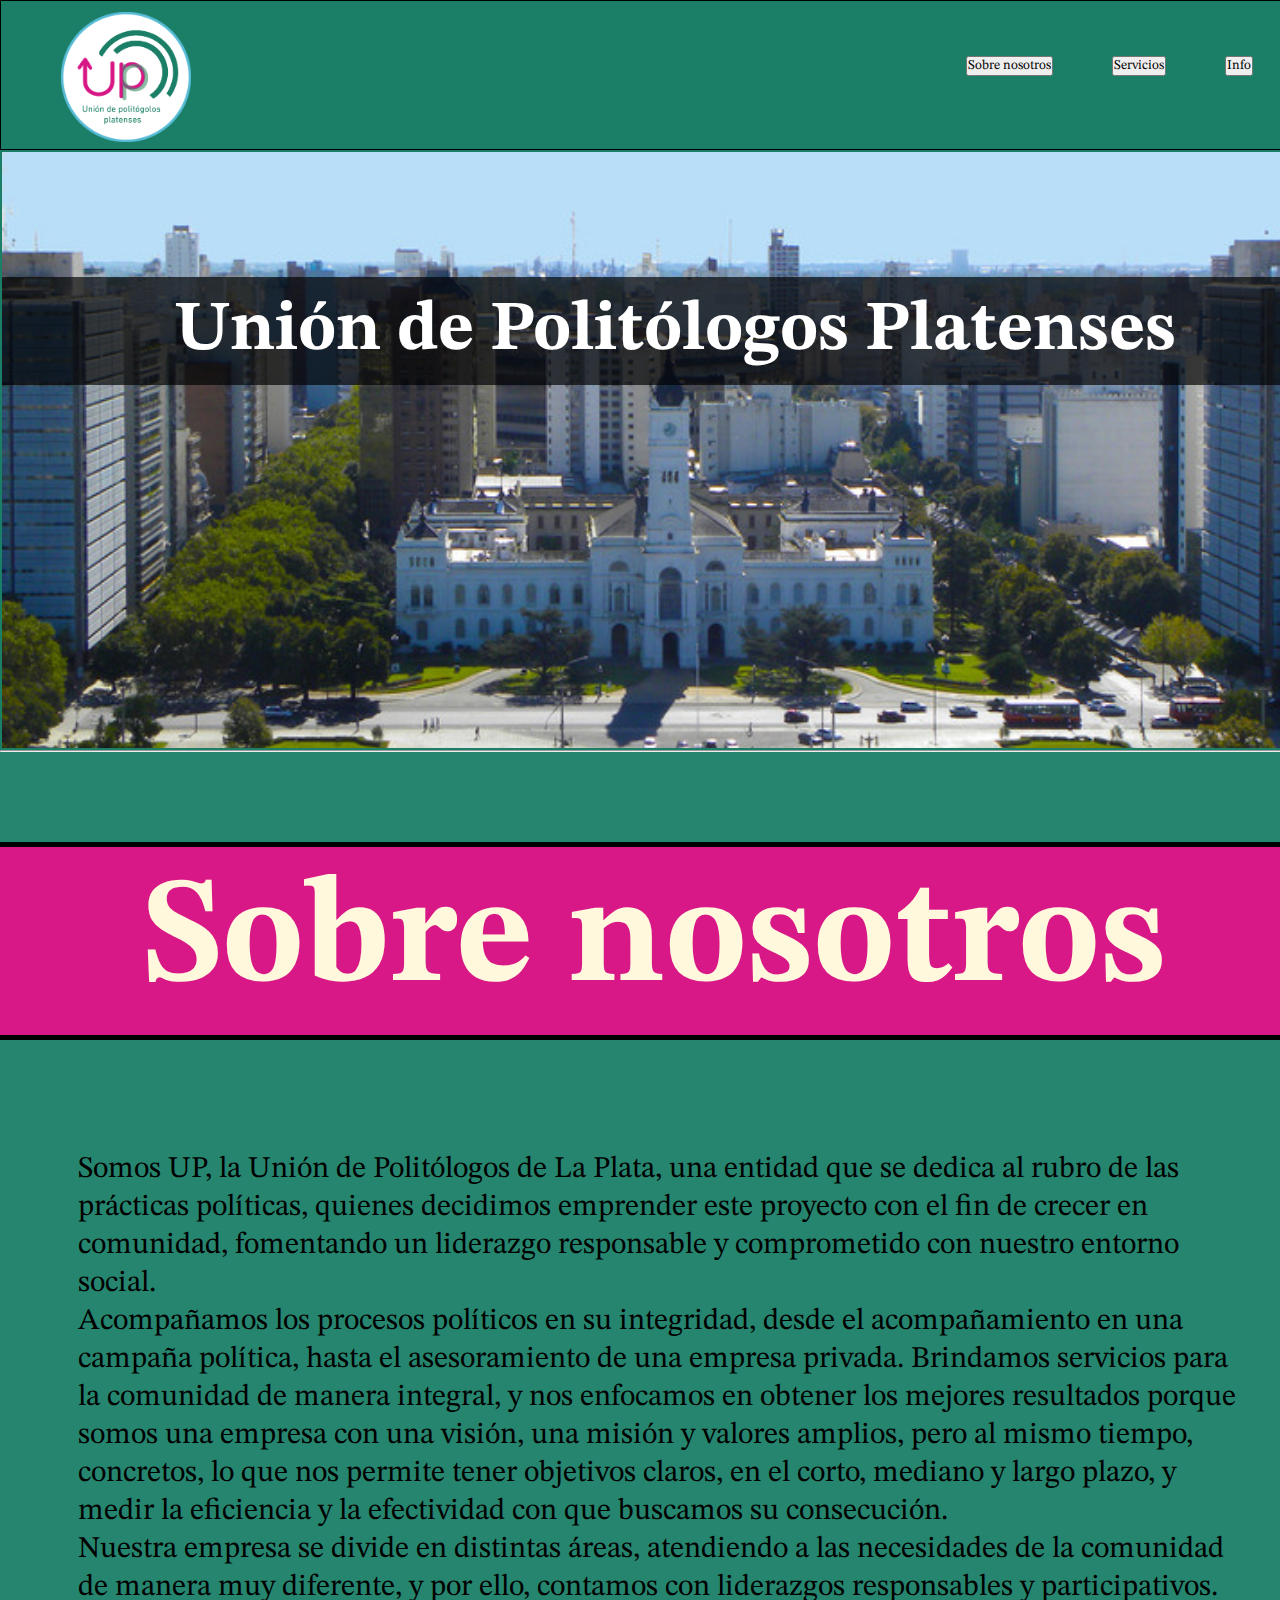
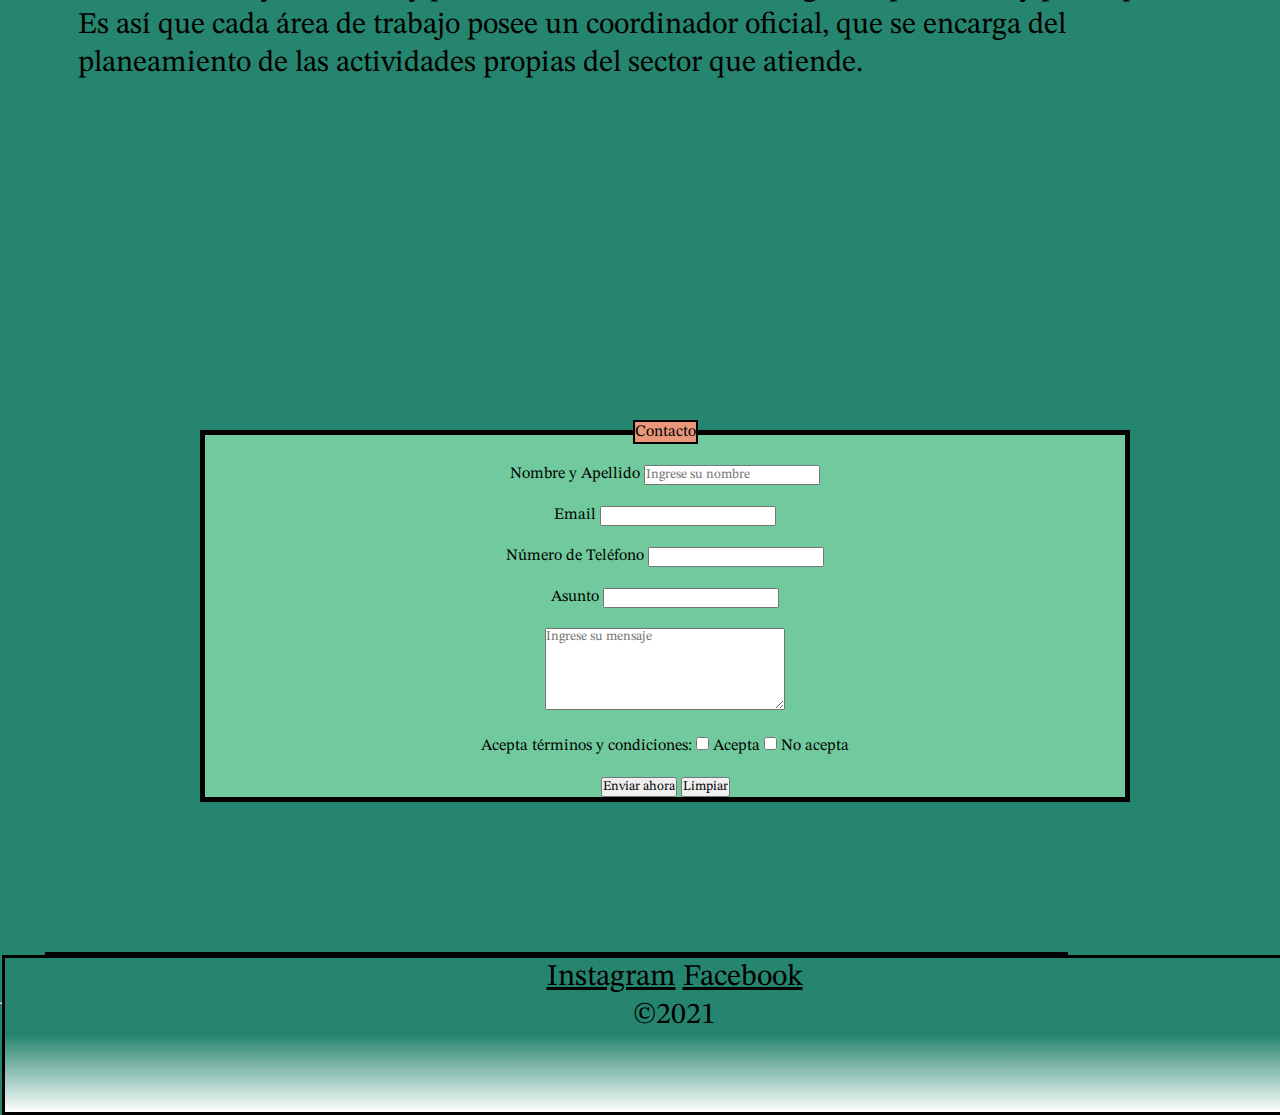
<file: index.html>
<!DOCTYPE html>
<html lang="en">
<head>
    <meta charset="UTF-8">
    <meta http-equiv="X-UA-Compatible" content="IE=edge">
    <meta name="viewport" content="width=device-width, initial-scale=1.0">
    <meta name="description" content="Asesoría y consultoría política">
    <meta name="keywords" content="La Plata, politólogos platenses, asesoría en La Plata, política, asesor, consultor, empresa, sector público, sector privado,comunicación, marketing">
    <title>Unión de Politólogos Platenses</title>
    <link rel="stylesheet" href="./style/style.css">
    <link rel="stylesheet" href="https://cdnjs.cloudflare.com/ajax/libs/animate.css/4.1.1/animate.min.css"/>
    <link rel="preconnect" href="https://fonts.googleapis.com">
    <link rel="preconnect" href="https://fonts.gstatic.com" crossorigin>
    <link href="https://fonts.googleapis.com/css2?family=STIX+Two+Text:wght@500&display=swap" rel="stylesheet">
    <link href="https://cdn.jsdelivr.net/npm/bootstrap@5.1.0/dist/css/bootstrap.min.css" rel="stylesheet" integrity="sha384-KyZXEAg3QhqLMpG8r+8fhAXLRk2vvoC2f3B09zVXn8CA5QIVfZOJ3BCsw2P0p/We" crossorigin="anonymous">
    <script src="https://cdn.jsdelivr.net/npm/bootstrap@5.1.0/dist/js/bootstrap.bundle.min.js" integrity="sha384-U1DAWAznBHeqEIlVSCgzq+c9gqGAJn5c/t99JyeKa9xxaYpSvHU5awsuZVVFIhvj" crossorigin="anonymous"></script>
</head>
<body id="body">
    <header class="header">
        <div class="header__logo"><!-- foto UP -->
            <img src="./multimedia/u perfil.png" alt="logo">
        </div>
        <nav class="header__menu"> <!-- menu -->
            <ul>
                <li class="nav-item">
                    <a class="nav-link" href="#info">
                        <button type="button" class="btn btn-primary">Sobre nosotros</button>
                    </a>
                </li>
                <li class="open-submenu">
                    <a href="#">
                        <button type="button" class="btn btn-primary">Servicios</button>
                    </a>
                    <ul class="submenu">
                        <li>
                            <a href="./pages/Comunicacion-Politica.html" target="blanks">
                                <button type="button" class="btn btn-primary">Comunicación Política</button>
                            </a>
                        </li>
                        <li>
                            <a href="./pages/Labor-Parlamentario.html" target="blanks">
                                <button type="button" class="btn btn-primary">Labor Parlamentaria</button>
                            </a>
                        </li>
                        <li>
                            <a href="./pages/Academica.html" target="blanks">
                                <button type="button" class="btn btn-primary">Académica</button>
                            </a>
                        </li>
                        <li>
                            <a href="./pages/Extension.html" target="blanks">
                                <button type="button" class="btn btn-primary">Extensión</button>
                            </a>
                        </li>
                    </ul>
                </li>
                <li class="nav-item">
                    <a class="nav-link" href="#pie">
                        <button type="button" class="btn btn-primary">Info</button>
                    </a>
                </li>
            </ul>    
        </nav>
    </header>
    
    <hr>

<main id="principal">

    <div id="foto" class="fotoCiudad">
        <div class="fotoCiudad__div">
            <h1 id="nosotros" class="animate__animated animate__backInDown">Unión de Politólogos Platenses</h1>
        </div>
    </div>

    <hr>

    <h2 class="h2">Sobre nosotros</h2>
    <section class="nos">
        <div class="nos__container">
            <div id="info">
                <p>Somos UP, la Unión de Politólogos de La Plata, una entidad que se dedica al rubro de las prácticas políticas, quienes decidimos emprender este proyecto con el fin de crecer en comunidad, fomentando un liderazgo responsable y comprometido con nuestro entorno social.
                <br>
                Acompañamos los procesos políticos en su integridad, desde el acompañamiento en una campaña política, hasta el asesoramiento de una empresa privada. Brindamos servicios para la comunidad de manera integral, y nos enfocamos en obtener los mejores resultados porque somos una empresa con una visión, una misión y valores amplios, pero al mismo tiempo, concretos, lo que nos permite tener objetivos claros, en el corto, mediano y largo plazo, y medir la eficiencia y la efectividad con que buscamos su consecución.
                <br>
                Nuestra empresa se divide en distintas áreas, atendiendo a las necesidades de la comunidad de manera muy diferente, y por ello, contamos con liderazgos responsables y participativos. Es así que cada área de trabajo posee un coordinador oficial, que se encarga del planeamiento de las actividades propias del sector que atiende.</p>
                
            </div>
        </div>
    </section>
        
    <form action="" method="GET" class="form">
        <fieldset class="form__cuadro">
            <legend class="info">Contacto</legend>
                <label for="name">Nombre y Apellido</label>
                <input id="name"   type="text" placeholder="Ingrese su nombre">
                <br><br>
                <label for="email">Email</label>
                <input id="email" type="email">                  
                <br><br>
                <label for="numeroTelefono">Número de Teléfono</label>
                <input id="numeroTelefono" type="numeroTelefono">
                <br><br>
                <label for="asunto">Asunto</label>
                <input id="asunto" type="asunto">
                <br><br>
                <textarea name="consulta" id="consulta" cols="30" rows="5" placeholder="Ingrese su mensaje"></textarea>
                <br><br>
                Acepta términos y condiciones:
                <input type="checkbox" name="acepta"> Acepta
                <input type="checkbox" name="no-acepta"> No acepta
                <br><br>
                <input type="submit" value="Enviar ahora">
                <input type="reset" name="" id="" value="Limpiar">
        </fieldset>
    </form>

</main>

    <hr>

<footer class="pie">
    <div class="pie__gradient">
        <a href="https://www.instagram.com/unionpolitologosplatenses/" target="blanks">Instagram</a>
        <a href="https://www.facebook.com/Uni%C3%B3n-Polit%C3%B3logos-Platenses-108808207941490/" target="blanks">Facebook</a>
        <p>&COPY;2021</p>
    </div>
    <div id="pie"></div>
</footer>
<script src="https://code.jquery.com/jquery-3.5.1.slim.min.js" integrity="sha384-DfXdz2htPH0lsSSs5nCTpuj/zy4C+OGpamoFVy38MVBnE+IbbVYUew+OrCXaRkfj" crossorigin="anonymous"></script>
<script src="https://cdn.jsdelivr.net/npm/popper.js@1.16.0/dist/umd/popper.min.js" integrity="sha384-Q6E9RHvbIyZFJoft+2mJbHaEWldlvI9IOYy5n3zV9zzTtmI3UksdQRVvoxMfooAo" crossorigin="anonymous"></script>
<script src="https://stackpath.bootstrapcdn.com/bootstrap/4.5.0/js/bootstrap.min.js" integrity="sha384-OgVRvuATP1z7JjHLkuOU7Xw704+h835Lr+6QL9UvYjZE3Ipu6Tp75j7Bh/kR0JKI" crossorigin="anonymous"></script>
</body>
</html>
</file>
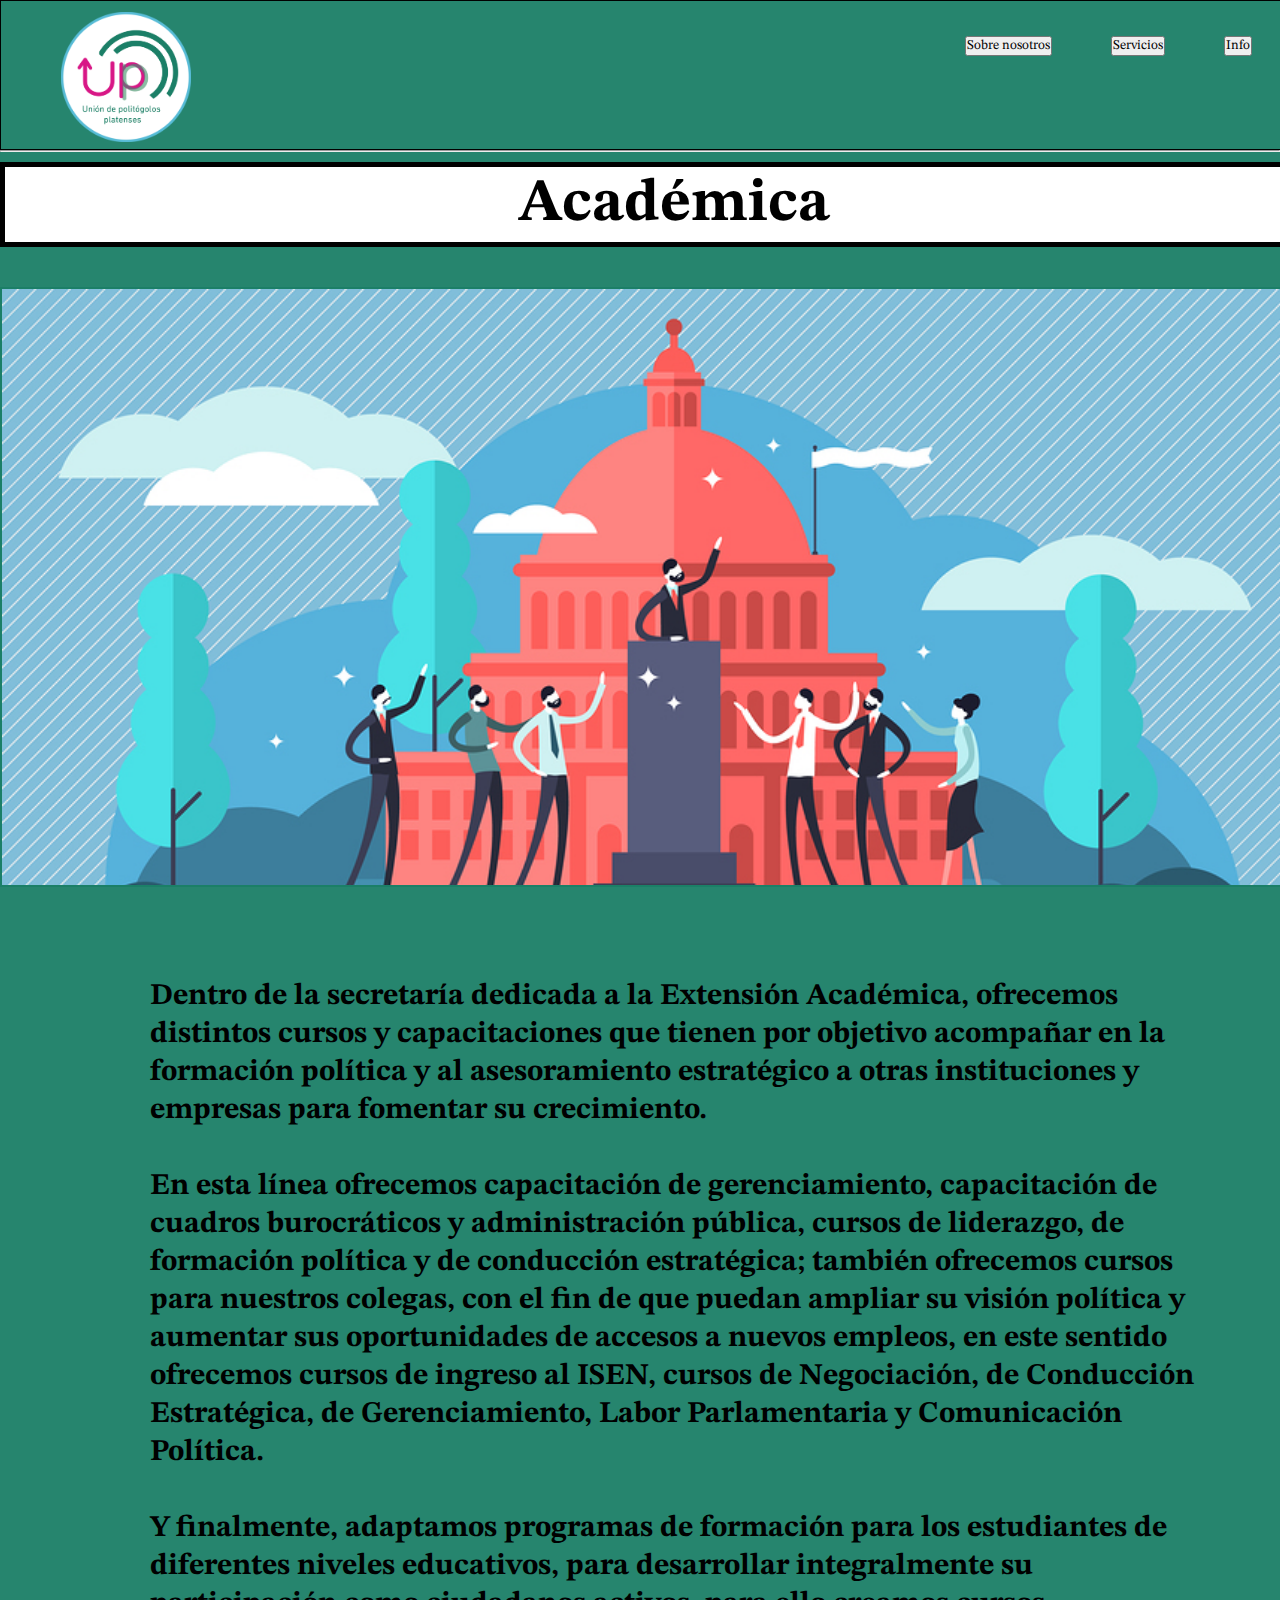
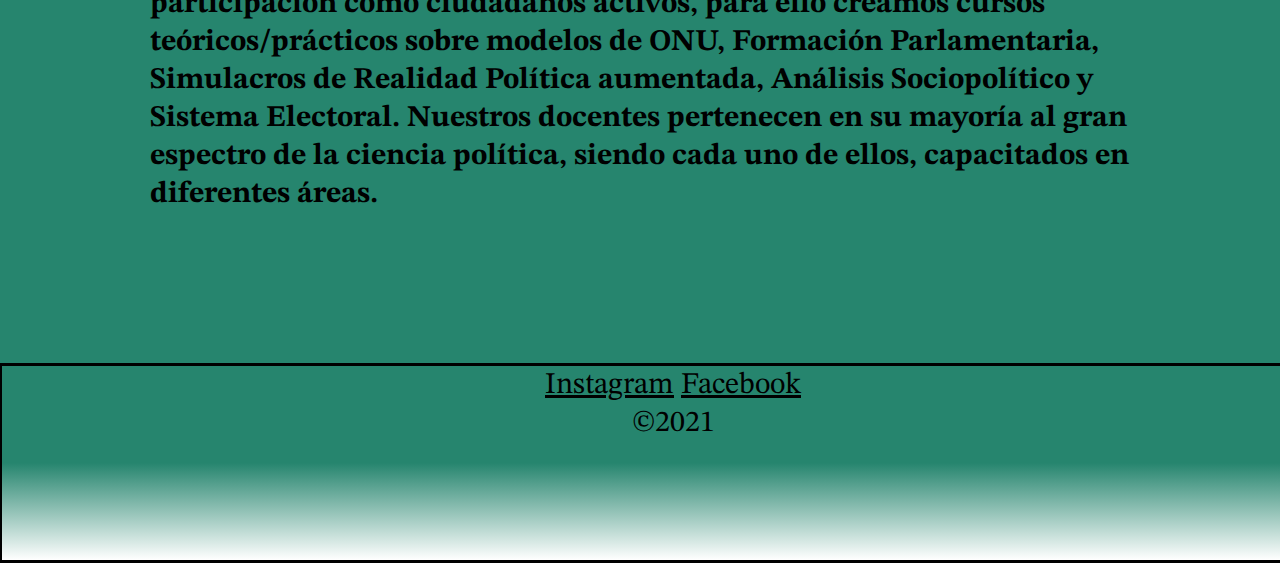
<file: pages/Academica.html>
<!DOCTYPE html>
<html lang="en">
<head>
    <meta charset="UTF-8">
    <meta http-equiv="X-UA-Compatible" content="IE=edge">
    <meta name="viewport" content="width=device-width, initial-scale=1.0">
    <meta name="description" content="Secretaría Académica">
    <meta name="keywords" content="La Plata, politólogos platenses, asesoría en La Plata, capacitaciones, formación política, gerenciamiento, burocracia, liderazgo, cursos, conducción estratégica, ISEN, ONU, estudiantes">
    <title>UP | Secretaría Academica</title>
    <link rel="stylesheet" href="../style/style-academica.css">
    <link rel="stylesheet" href="https://cdnjs.cloudflare.com/ajax/libs/animate.css/4.1.1/animate.min.css"/>
    <link rel="preconnect" href="https://fonts.googleapis.com">
    <link rel="preconnect" href="https://fonts.gstatic.com" crossorigin>
    <link href="https://fonts.googleapis.com/css2?family=STIX+Two+Text:wght@500&display=swap" rel="stylesheet">
    <link href="https://cdn.jsdelivr.net/npm/bootstrap@5.1.0/dist/css/bootstrap.min.css" rel="stylesheet" integrity="sha384-KyZXEAg3QhqLMpG8r+8fhAXLRk2vvoC2f3B09zVXn8CA5QIVfZOJ3BCsw2P0p/We" crossorigin="anonymous">
    <script src="https://cdn.jsdelivr.net/npm/bootstrap@5.1.0/dist/js/bootstrap.bundle.min.js" integrity="sha384-U1DAWAznBHeqEIlVSCgzq+c9gqGAJn5c/t99JyeKa9xxaYpSvHU5awsuZVVFIhvj" crossorigin="anonymous"></script>
</head>
<body id="body">

    <header>
        <div class="logo">
            <img src="../multimedia/u perfil.png" alt="logo" height="150" width="150">
        </div>

        <nav class="menu">
            <ul>
                <li class="nav-item">
                    <a href="../index.html" target="blanks" class="nav-link" href="#nos">
                        <button type="button" class="btn btn-primary">Sobre nosotros</button>
                    </a>
                </li>
                <li class="open-submenu">
                    <a href="#">
                        <button type="button" class="btn btn-primary">Servicios</button>
                    </a>
                    <ul class="submenu">
                        <li>
                            <a href="./Comunicacion-Politica.html" target="blanks">
                                <button type="button" class="btn btn-primary">Comunicación Política</button>
                            </a>
                        </li>
                        <li>
                            <a href="./Labor-Parlamentario.html" target="blanks">
                                <button type="button" class="btn btn-primary">Labor Parlamentaria</button>
                            </a>
                        </li>
                        <li>
                            <a href="./Academica.html" target="blanks">
                                <button type="button" class="btn btn-primary">Académica</button>
                            </a>
                        </li>
                        <li>
                            <a href="./Extension.html" target="blanks">
                                <button type="button" class="btn btn-primary">Extensión</button>
                            </a>
                        </li>
                    </ul>
                </li>
                <li class="nav-item">
                    <a href="../index.html" target="blanks" class="nav-link" href="#pie">
                        <button type="button" class="btn btn-primary">Info</button>
                    </a>
                </li>
            </ul>    
        </nav>
    </header>
    
    <hr>

    <section class="academica"> 
        
        <h1 class="H1">Académica</h1>

        <main id="foto" class="fotoAcad"></main>
        <div>
            <h2 class="texto"> Dentro de la secretaría dedicada a la Extensión Académica, ofrecemos distintos cursos y capacitaciones que tienen por objetivo acompañar en la formación política y al asesoramiento estratégico a otras instituciones y empresas para fomentar su crecimiento.
            
            <br><br>

            En esta línea ofrecemos capacitación de gerenciamiento, capacitación de cuadros burocráticos y administración pública, cursos de liderazgo, de formación política y de conducción estratégica; también ofrecemos cursos para nuestros colegas, con el fin de que puedan ampliar su visión política y aumentar sus oportunidades de accesos a nuevos empleos, en este sentido ofrecemos cursos de ingreso al ISEN, cursos de Negociación, de Conducción Estratégica, de Gerenciamiento, Labor Parlamentaria y Comunicación Política.
            
            <br><br>
            
            Y finalmente, adaptamos programas de formación para los estudiantes de diferentes niveles educativos, para desarrollar integralmente su participación como ciudadanos activos, para ello creamos cursos teóricos/prácticos sobre modelos de ONU, Formación Parlamentaria, Simulacros de Realidad Política aumentada, Análisis Sociopolítico y Sistema Electoral. Nuestros docentes pertenecen en su mayoría al gran espectro de la ciencia política, siendo cada uno de ellos, capacitados en diferentes áreas. 
            </h2>
        </div>
    </section>

    <footer class="pie">
        <div class="gradient">
            <a href="https://www.instagram.com/unionpolitologosplatenses/" target="blanks">Instagram</a>
            <a href="https://www.facebook.com/Uni%C3%B3n-Polit%C3%B3logos-Platenses-108808207941490/" target="blanks">Facebook</a>
            <p>&COPY;2021</p>
        </div>
    </footer>



</body>
</html>
</file>
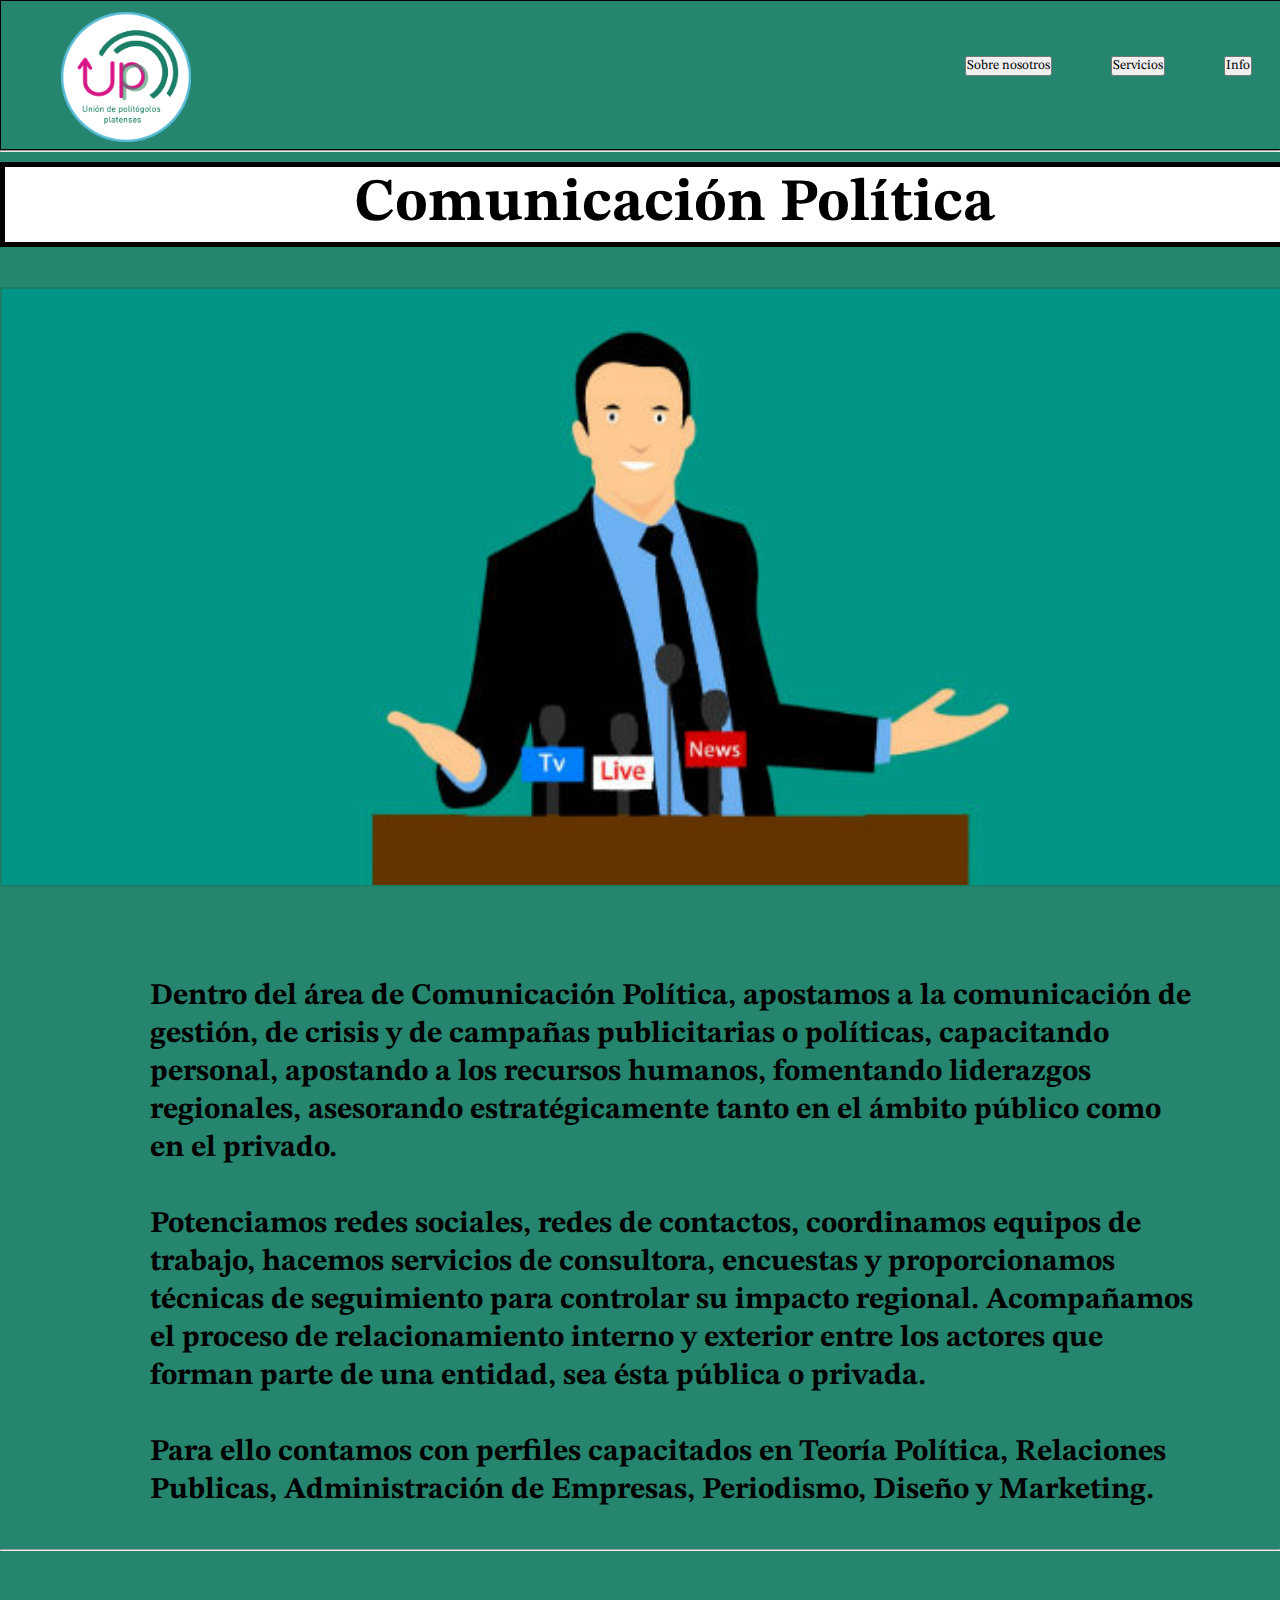
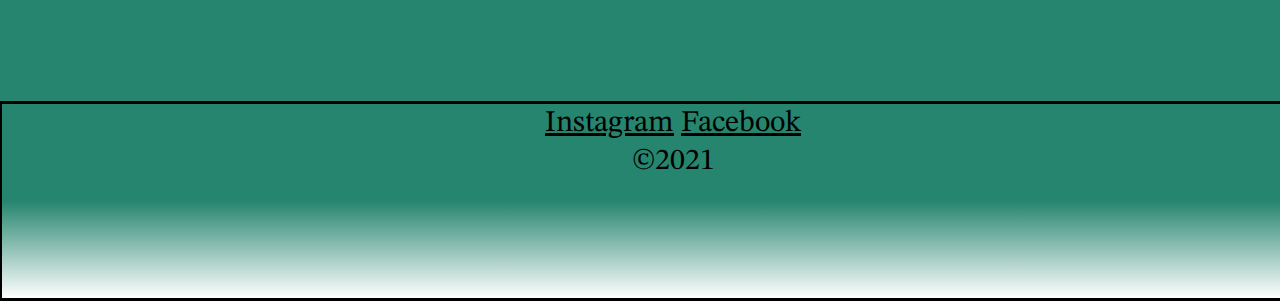
<file: pages/Comunicacion-Politica.html>
<!DOCTYPE html>
<html lang="en">
<head>
    <meta charset="UTF-8">
    <meta http-equiv="X-UA-Compatible" content="IE=edge">
    <meta name="viewport" content="width=device-width, initial-scale=1.0">
    <meta name="description" content="Secretaría de Comunicación Política">
    <meta name="keywords" content="La Plata, politólogos platenses, asesoría en La Plata, comunicación política, gestión de crisis, campañas, marketing, estrategia">
    <title>UP | Comunicación Política</title>
    <link rel="stylesheet" href="../style/style-comunic.css">
    <link rel="stylesheet" href="https://cdnjs.cloudflare.com/ajax/libs/animate.css/4.1.1/animate.min.css"/>
    <link rel="preconnect" href="https://fonts.googleapis.com">
    <link rel="preconnect" href="https://fonts.gstatic.com" crossorigin>
    <link href="https://fonts.googleapis.com/css2?family=STIX+Two+Text:wght@500&display=swap" rel="stylesheet">
    <link href="https://cdn.jsdelivr.net/npm/bootstrap@5.1.0/dist/css/bootstrap.min.css" rel="stylesheet" integrity="sha384-KyZXEAg3QhqLMpG8r+8fhAXLRk2vvoC2f3B09zVXn8CA5QIVfZOJ3BCsw2P0p/We" crossorigin="anonymous">
    <script src="https://cdn.jsdelivr.net/npm/bootstrap@5.1.0/dist/js/bootstrap.bundle.min.js" integrity="sha384-U1DAWAznBHeqEIlVSCgzq+c9gqGAJn5c/t99JyeKa9xxaYpSvHU5awsuZVVFIhvj" crossorigin="anonymous"></script>
</head>
<body id="body">

    <header class="header">
        <div class="header__logo">
            <img src="../multimedia/u perfil.png" alt="logo" height="150" width="150">
        </div>
        <nav class="header__menu">
            <ul>
                <li class="nav-item">
                    <a href="../index.html" target="blanks" class="nav-link" href="#nos">
                        <button type="button" class="btn btn-primary">Sobre nosotros</button>
                    </a>
                </li>
                <li class="open-submenu">
                    <a href="#">
                        <button type="button" class="btn btn-primary">Servicios</button>
                    </a>
                    <ul class="submenu">
                        <li>
                            <a href="./Comunicacion-Politica.html" target="blanks">
                                <button type="button" class="btn btn-primary">Comunicación Política</button>
                            </a>
                        </li>
                        <li>
                            <a href="./Labor-Parlamentario.html" target="blanks">
                                <button type="button" class="btn btn-primary">Labor Parlamentaria</button>
                            </a>
                        </li>
                        <li>
                            <a href="./Academica.html" target="blanks">
                                <button type="button" class="btn btn-primary">Académica</button>
                            </a>
                        </li>
                        <li>
                            <a href="./Extension.html" target="blanks">
                                <button type="button" class="btn btn-primary">Extensión</button>
                            </a>
                        </li>
                    </ul>
                </li>
                <li class="nav-item">
                    <a href="../index.html" target="blanks" class="nav-link" href="#pie">
                        <button type="button" class="btn btn-primary">Info</button>
                    </a>
                </li>
            </ul>    
        </nav>
    </header>
    
    <hr>

    <section class="comunicacion"> 
        <h1 class="comunicacion__H1">Comunicación Política</h1>
        <main class="fotoComunic"></main>
        <div>
            <h2 class="texto"> Dentro del área de Comunicación Política, apostamos a la comunicación de gestión, de crisis y de campañas publicitarias o políticas, capacitando personal, apostando a los recursos humanos, fomentando liderazgos regionales, asesorando estratégicamente tanto en el ámbito público como en el privado.
            <br><br>
            Potenciamos redes sociales, redes de contactos, coordinamos equipos de trabajo, hacemos servicios de consultora, encuestas y proporcionamos técnicas de seguimiento para controlar su impacto regional. Acompañamos el proceso de relacionamiento interno y exterior entre los actores que forman parte de una entidad, sea ésta pública o privada. 
            <br><br>
            Para ello contamos con perfiles capacitados en Teoría Política, Relaciones Publicas, Administración de Empresas, Periodismo, Diseño y Marketing.
            </h2>
        </div>
    </section>

    <hr>

    <footer class="pie">
        <div class="pie__gradient">
            <a href="https://www.instagram.com/unionpolitologosplatenses/" target="blanks">Instagram</a>
            <a href="https://www.facebook.com/Uni%C3%B3n-Polit%C3%B3logos-Platenses-108808207941490/" target="blanks">Facebook</a>
            <p>&COPY;2021</p>
        </div>
    </footer>



</body>
</html>
</file>
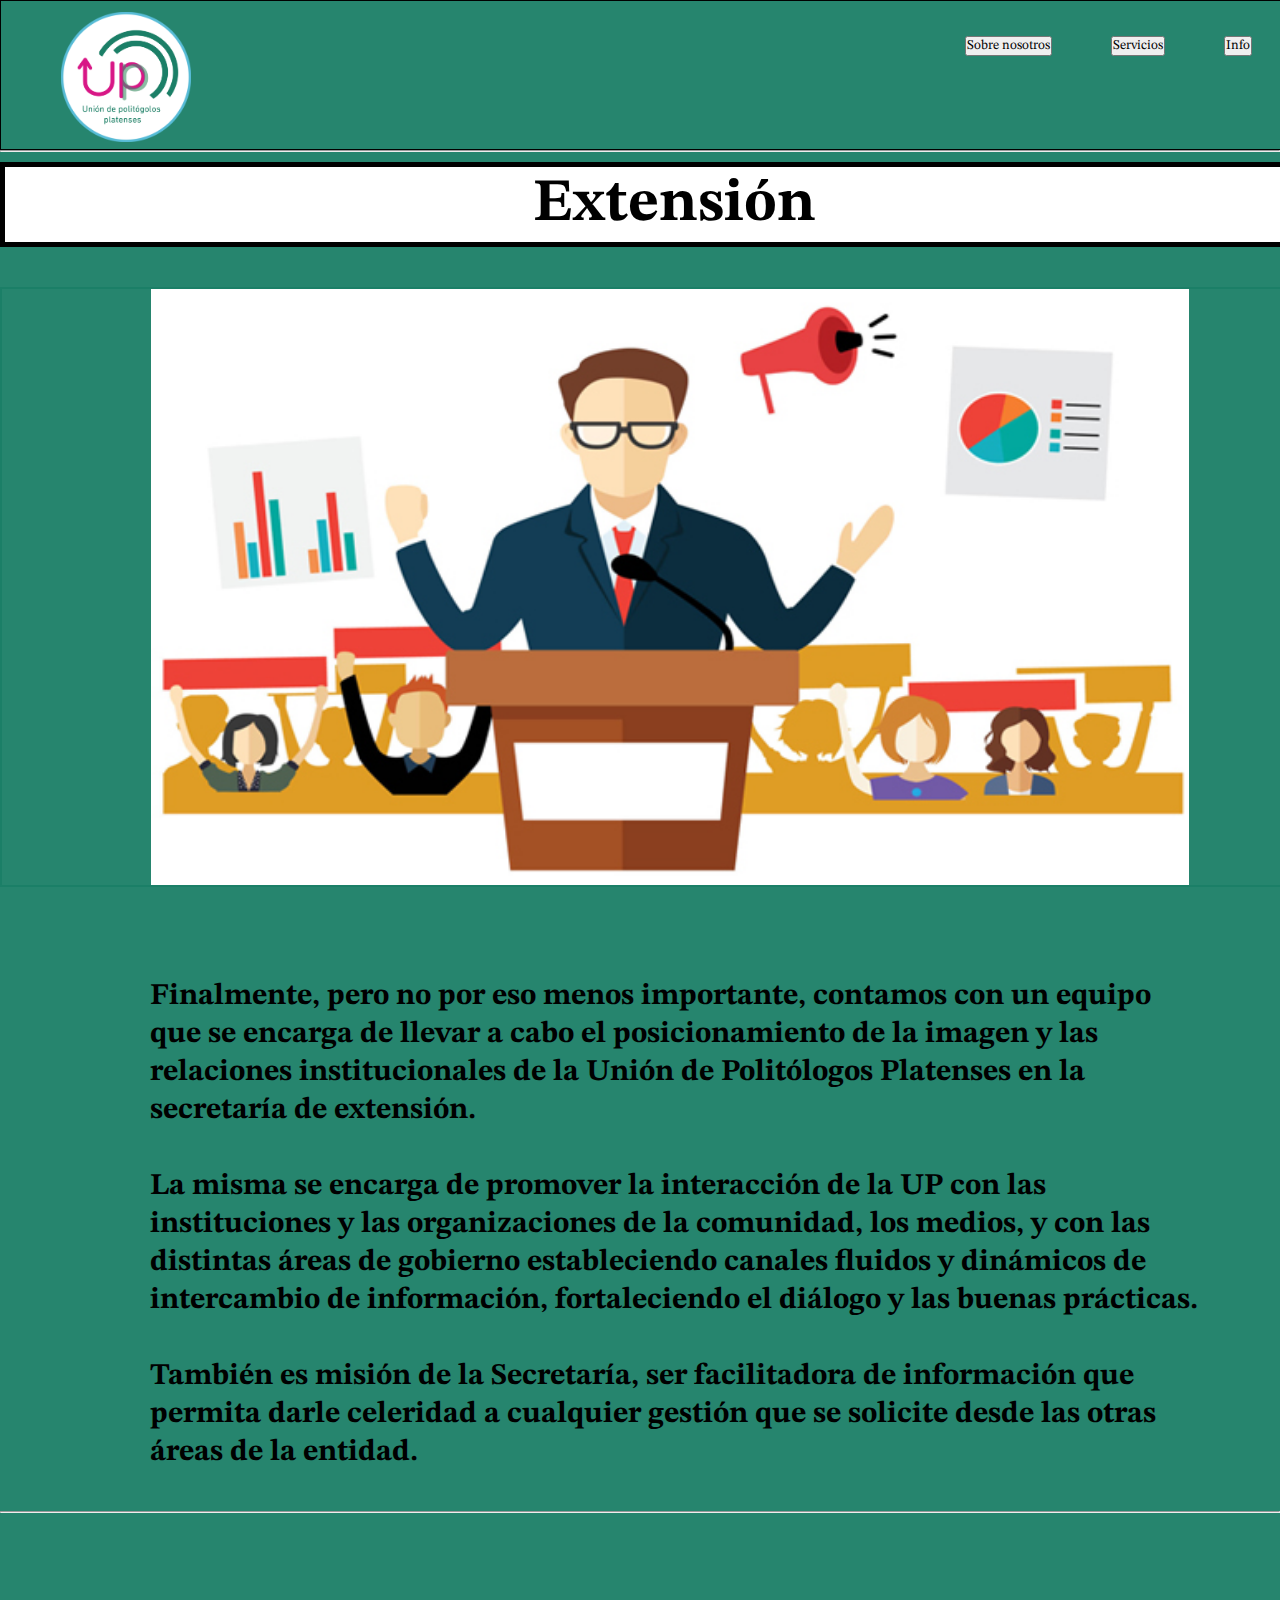
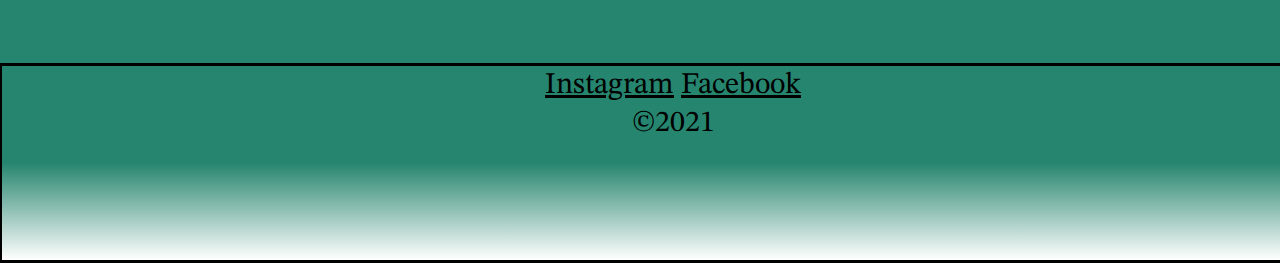
<file: pages/Extension.html>
<!DOCTYPE html>
<html lang="en">
<head>
    <meta charset="UTF-8">
    <meta http-equiv="X-UA-Compatible" content="IE=edge">
    <meta name="viewport" content="width=device-width, initial-scale=1.0">
    <meta name="description" content="Secretaría de Extensión">
    <meta name="keywords" content="La Plata, politólogos platenses, asesoría en La Plata, imagen, relaciones institucionales, instituciones, ong, información, comunidad">
    <title>UP | Extensión</title>
    <link rel="stylesheet" href="../style/style-extension.css">
    <link rel="stylesheet" href="https://cdnjs.cloudflare.com/ajax/libs/animate.css/4.1.1/animate.min.css"/>
    <link rel="preconnect" href="https://fonts.googleapis.com">
    <link rel="preconnect" href="https://fonts.gstatic.com" crossorigin>
    <link href="https://fonts.googleapis.com/css2?family=STIX+Two+Text:wght@500&display=swap" rel="stylesheet">
    <link href="https://cdn.jsdelivr.net/npm/bootstrap@5.1.0/dist/css/bootstrap.min.css" rel="stylesheet" integrity="sha384-KyZXEAg3QhqLMpG8r+8fhAXLRk2vvoC2f3B09zVXn8CA5QIVfZOJ3BCsw2P0p/We" crossorigin="anonymous">
    <script src="https://cdn.jsdelivr.net/npm/bootstrap@5.1.0/dist/js/bootstrap.bundle.min.js" integrity="sha384-U1DAWAznBHeqEIlVSCgzq+c9gqGAJn5c/t99JyeKa9xxaYpSvHU5awsuZVVFIhvj" crossorigin="anonymous"></script>
</head>
<body id="body">

    <header>
        <div class="logo">
            <img src="../multimedia/u perfil.png" alt="logo" height="150" width="150">
        </div>

        <nav class="menu">
            <ul>
                <li class="nav-item">
                    <a href="../index.html" target="blanks" class="nav-link" href="#nos">
                        <button type="button" class="btn btn-primary">Sobre nosotros</button>
                    </a>
                </li>
                <li class="open-submenu">
                    <a href="#">
                        <button type="button" class="btn btn-primary">Servicios</button>
                    </a>
                    <ul class="submenu">
                        <li>
                            <a href="./Comunicacion-Politica.html" target="blanks">
                                <button type="button" class="btn btn-primary">Comunicación Política</button>
                            </a>
                        </li>
                        <li>
                            <a href="./Labor-Parlamentario.html" target="blanks">
                                <button type="button" class="btn btn-primary">Labor Parlamentaria</button>
                            </a>
                        </li>
                        <li>
                            <a href="./Academica.html" target="blanks">
                                <button type="button" class="btn btn-primary">Académica</button>
                            </a>
                        </li>
                        <li>
                            <a href="./Extension.html" target="blanks">
                                <button type="button" class="btn btn-primary">Extensión</button>
                            </a>
                        </li>
                    </ul>
                </li>
                <li class="nav-item">
                    <a href="../index.html" target="blanks" class="nav-link" href="#pie">
                        <button type="button" class="btn btn-primary">Info</button>
                    </a>
                </li>
            </ul>    
        </nav>
    </header>
    
    <hr>

    <section class="extension"> 
        
        <h1 class="H1">Extensión</h1>

        <main id="foto" class="fotoExten"></main>
        <div>
            <h2 class="texto"> Finalmente, pero no por eso menos importante, contamos con un equipo que se encarga de llevar a cabo el posicionamiento de la imagen y las relaciones institucionales de la Unión de Politólogos Platenses en la secretaría de extensión.
            
            <br><br>

            La misma se encarga de promover la interacción de la UP con las instituciones y las organizaciones de la comunidad, los medios, y con las distintas áreas de gobierno estableciendo canales fluidos y dinámicos de intercambio de información, fortaleciendo el diálogo y las buenas prácticas.

            <br><br>

            También es misión de la Secretaría, ser facilitadora de información que permita darle celeridad a cualquier gestión que se solicite desde las otras áreas de la entidad.
            
            </h2>
        </div>
    
    </section>

    <hr>

    <footer class="pie">
        <div class="gradient">
            <a href="https://www.instagram.com/unionpolitologosplatenses/" target="blanks">Instagram</a>
            <a href="https://www.facebook.com/Uni%C3%B3n-Polit%C3%B3logos-Platenses-108808207941490/" target="blanks">Facebook</a>
            <p>&COPY;2021</p>
        </div>
    </footer>



</body>
</html>
</file>
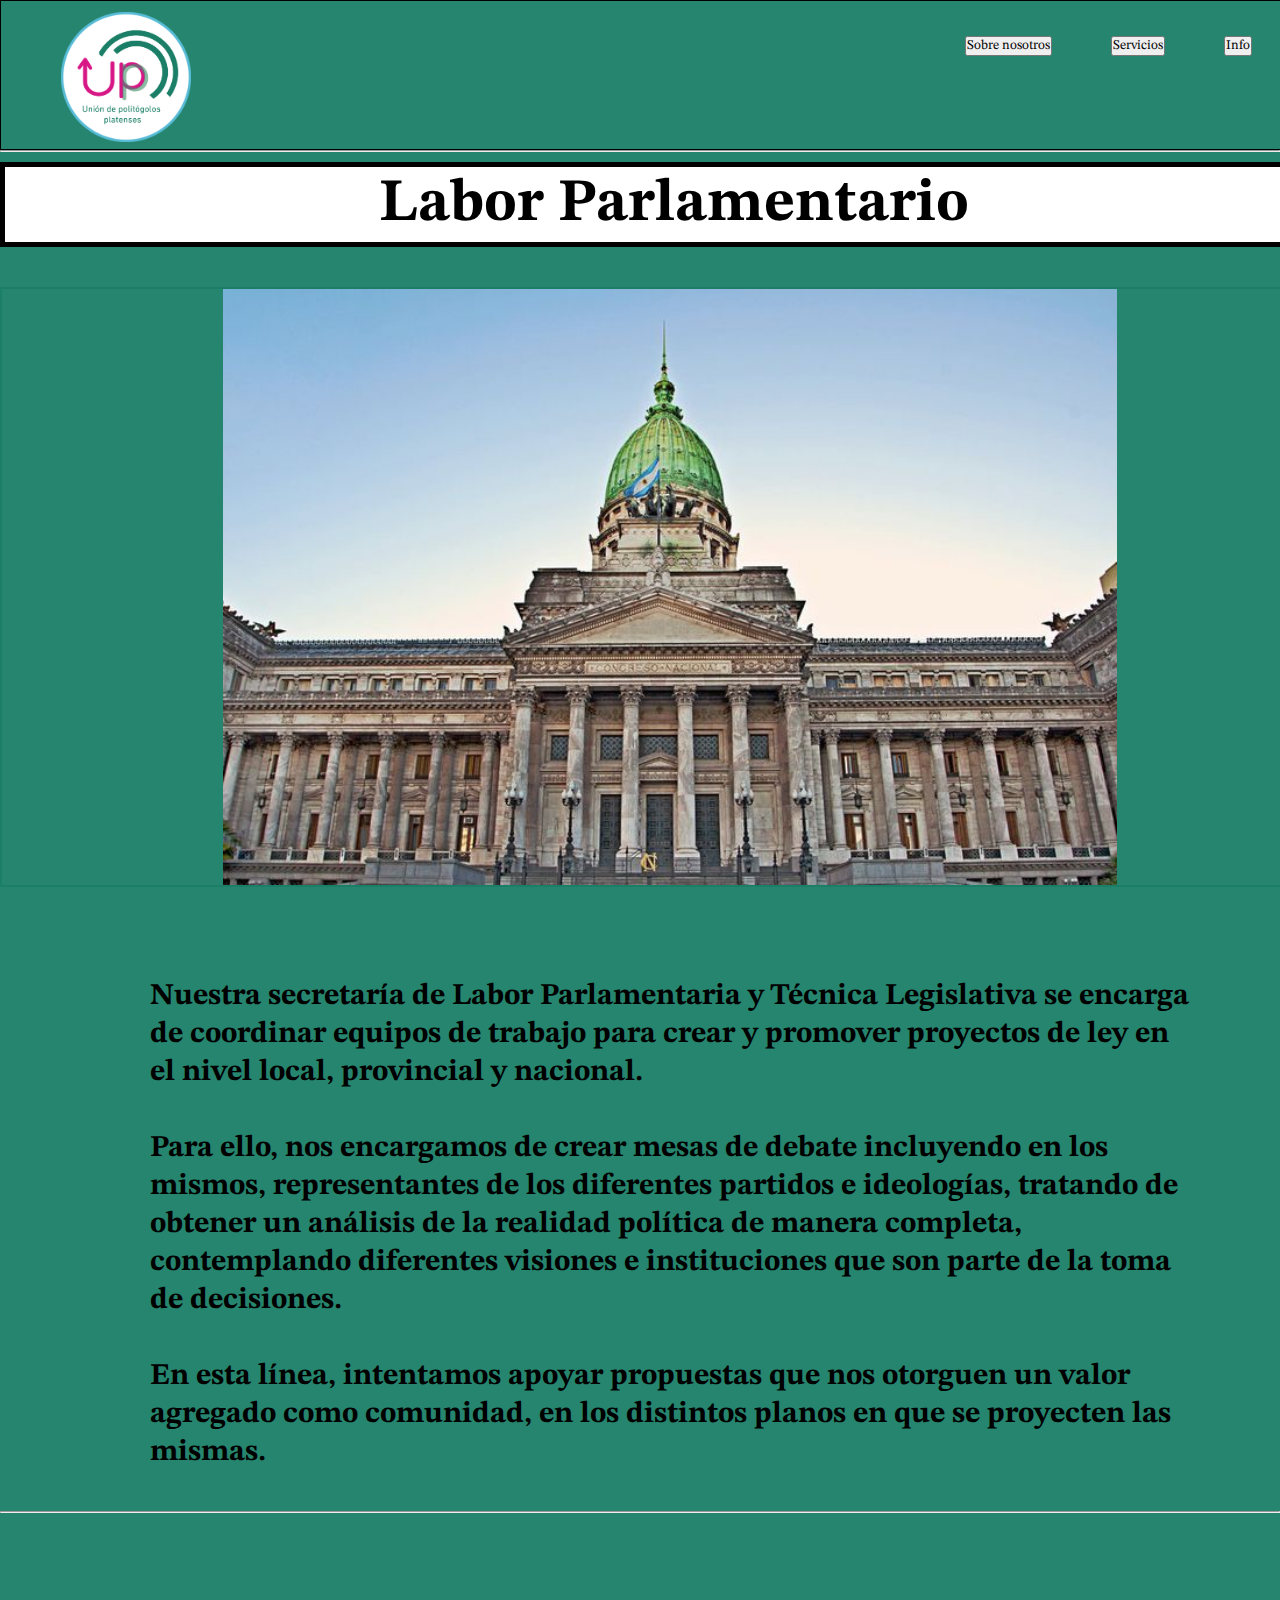
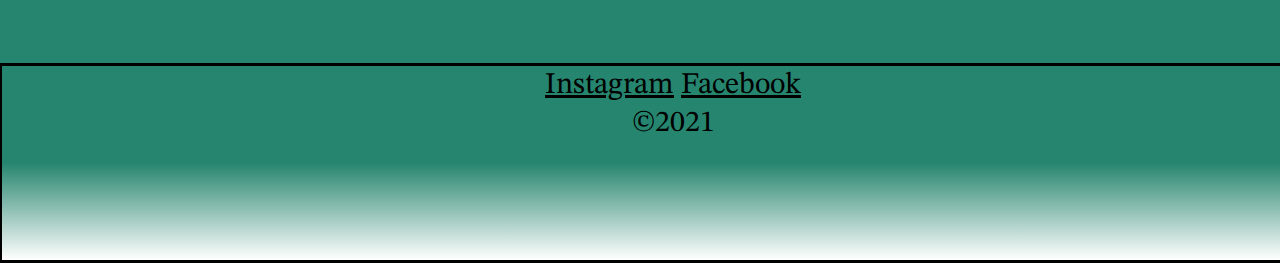
<file: pages/Labor-Parlamentario.html>
<!DOCTYPE html>
<html lang="en">
<head>
    <meta charset="UTF-8">
    <meta http-equiv="X-UA-Compatible" content="IE=edge">
    <meta name="viewport" content="width=device-width, initial-scale=1.0">
    <meta name="description" content="Secretaría de Labor Parlamentario">
    <meta name="keywords" content="La Plata, politólogos platenses, asesoría en La Plata, Parlamento, proyectos de ley, congreso, diputados, técnica legislativa, realidad política, diálogo">
    <title>UP | Labor Parlamentario</title>
    <link rel="stylesheet" href="../style/style-labor.css">
    <link rel="stylesheet" href="https://cdnjs.cloudflare.com/ajax/libs/animate.css/4.1.1/animate.min.css"/>
    <link rel="preconnect" href="https://fonts.googleapis.com">
    <link rel="preconnect" href="https://fonts.gstatic.com" crossorigin>
    <link href="https://fonts.googleapis.com/css2?family=STIX+Two+Text:wght@500&display=swap" rel="stylesheet">
    <link href="https://cdn.jsdelivr.net/npm/bootstrap@5.1.0/dist/css/bootstrap.min.css" rel="stylesheet" integrity="sha384-KyZXEAg3QhqLMpG8r+8fhAXLRk2vvoC2f3B09zVXn8CA5QIVfZOJ3BCsw2P0p/We" crossorigin="anonymous">
    <script src="https://cdn.jsdelivr.net/npm/bootstrap@5.1.0/dist/js/bootstrap.bundle.min.js" integrity="sha384-U1DAWAznBHeqEIlVSCgzq+c9gqGAJn5c/t99JyeKa9xxaYpSvHU5awsuZVVFIhvj" crossorigin="anonymous"></script>
</head>
<body id="body">

    <header>
        <div class="logo">
            <img src="../multimedia/u perfil.png" alt="logo" height="150" width="150">
        </div>

        <nav class="menu">
            <ul>
                <li class="nav-item">
                    <a href="../index.html" target="blanks" class="nav-link" href="#nos">
                        <button type="button" class="btn btn-primary">Sobre nosotros</button>
                    </a>
                </li>
                <li class="open-submenu">
                    <a href="#">
                        <button type="button" class="btn btn-primary">Servicios</button>
                    </a>
                    <ul class="submenu">
                        <li>
                            <a href="./Comunicacion-Politica.html" target="blanks">
                                <button type="button" class="btn btn-primary">Comunicación Política</button>
                            </a>
                        </li>
                        <li>
                            <a href="./Labor-Parlamentario.html" target="blanks">
                                <button type="button" class="btn btn-primary">Labor Parlamentaria</button>
                            </a>
                        </li>
                        <li>
                            <a href="./Academica.html" target="blanks">
                                <button type="button" class="btn btn-primary">Académica</button>
                            </a>
                        </li>
                        <li>
                            <a href="./Extension.html" target="blanks">
                                <button type="button" class="btn btn-primary">Extensión</button>
                            </a>
                        </li>
                    </ul>
                </li>
                <li class="nav-item">
                    <a href="../index.html" target="blanks" class="nav-link" href="#pie">
                        <button type="button" class="btn btn-primary">Info</button>
                    </a>
                </li>
            </ul>    
        </nav>
    </header>
    
    <hr>

    <section class="labor"> 
        
        <h1 class="H1">Labor Parlamentario</h1>

        <main id="foto" class="fotoLabor"></main>
        <div>
            <h2 class="texto"> Nuestra secretaría de Labor Parlamentaria y Técnica Legislativa se encarga de coordinar equipos de trabajo para crear y promover proyectos de ley en el nivel local, provincial y nacional.
            
            <br><br>

            Para ello, nos encargamos de crear mesas de debate incluyendo en los mismos, representantes de los diferentes partidos e ideologías, tratando de obtener un análisis de la realidad política de manera completa, contemplando diferentes visiones e instituciones que son parte de la toma de decisiones.

            <br><br>

            En esta línea, intentamos apoyar propuestas que nos otorguen un valor agregado como comunidad, en los distintos planos en que se proyecten las mismas.

            </h2>
        </div>
    
    </section>

    <hr>

    <footer class="pie">
        <div class="gradient">
            <a href="https://www.instagram.com/unionpolitologosplatenses/" target="blanks">Instagram</a>
            <a href="https://www.facebook.com/Uni%C3%B3n-Polit%C3%B3logos-Platenses-108808207941490/" target="blanks">Facebook</a>
            <p>&COPY;2021</p>
        </div>
    </footer>



</body>
</html>
</file>
<file: style/style.css>
* {
    margin: 0;
    padding: 0;
    box-sizing: border-box;
    font-family: 'STIX Two Text', serif;
}

#body {
/*     background-image: url(../multimedia/fondo-pag-5.jpeg); */
background-color: #26856e;
    display: grid;
    grid-template-areas:
    "encabezado encabezado encabezado"
    "principal principal principal"
    "pie pie pie";
    grid-template-rows: 150px auto 200px;
    grid-template-columns: auto auto;
}
/* encabezado */
.header {
    background: rgb(27, 127, 103);
    height: 150px;
    display: flex;
    justify-content: space-between;
    padding-top: 25px;
    border-bottom: 2px solid rgb(54, 53, 51);
    padding-left: 60px;
    position: sticky;
    top: 0px;
    border: 1px solid;
    grid-area: encabezado;
}

.collapse {
    background-color: white;
    width: 380px;
    height: 40px;
}

header .header__logo img {
    width: 130px;
    height: auto;
    margin-top: -14px;
}

/* menu */
header .header__menu ul {
    list-style: none;
    margin-top: 30px;
    margin-right: 60px;
}

header .header__menu ul li {
    display: inline;
    margin-top: -5px;
    display: inline-block;
}

header .header__menu ul li a {
    text-decoration: none;
    color: white;
    padding: 5px 20px;
    margin-right: 15px;
}

.submenu {
    display: none;
    position: absolute;
    padding-top: 9px;
    width: fit-content;
    max-width: fit-content;
    line-height: 31px;
}

li.open-submenu:hover ul.submenu {
    display: grid;
    margin-top: 0px;
}

main {
    grid-area: principal;
}

/* foto LP */
.fotoCiudad {
    background-image: url(../multimedia/la-plata.jpg);
    min-height: 320px;
    background-size: cover;
    background-position: top;
    background-repeat: no-repeat;
    height: 600px;
    text-align: center;
    color: white;
    padding-top: 5px;
    border: 2px solid rgb(27, 127, 103);
}

/* titulo */
.fotoCiudad .fotoCiudad__div h1 {
    background: rgba(0, 0, 0, 0.673);
    padding: 10px;
    font-size: 70px;
    margin-top: 120px;
}


.nos .nos__container #info {
    width: 1250px;
    padding: 20px;
    border-radius: 15px;
    font-size: 28px;
    margin-left: 8px;
}

/* sobre nosotros */
.h2 {
    background-color: #d81887;
    color: cornsilk;
    text-align: center;
    margin-bottom: 90px;
}

* h2 {
    margin-top: 90px;
    font-size: 70px;
    border: 5px solid black;
}

.hr {
    margin-top: 450px;
}

/* pie de pagina */
footer {
    grid-area: pie;
}

/* cuadro */
.form .form__cuadro {
    background-color: rgba(135, 222, 171, 0.774);
    text-align: center;
    margin-top: 200px;
    border: 5px solid;
}

.form .form__cuadro .info {
    border: 2px solid black;
    background-color: darksalmon;
    margin-bottom: 20px;
}

.pie {
    margin-top: 70px;
    text-align: center;
    font-size: 30px;
    margin-bottom: 100px;
}



/* medida celular */
@media screen and (max-width: 480px) {
    header {
        background-color: white;
        width: 480px;
    }
    header .header__logo img {
        margin-left: -50px;
        margin-right: 10px;
        width: 110px;
    }
    header .header__menu ul {
        margin-left: 10px;
        margin-top: 5px;
    }
    .fotoCiudad {
        width: 480px;
    }
    .fotoCiudad__div h1 {
        font-size: 30px;
    }
    .h2 {
        font-size: 50px;
        width: fit-content;
        margin-left: 150px;
    }
    .nos {
        height: 900px;
    }
    
    .nos .nos__container #info {
        background-image: url(../multimedia/fondo-pag-5.jpeg) ;
        width: 460px;
        font-size: 20px;
    }
    .nos .nos__container #info p {
        margin-bottom: 30px;
    }
    .form {
        width: 480px;
        margin-top: 100px;
    }
    .form .form__cuadro {
        margin-top: 100px;
    }
    .pie {
        width: 480px;
        height: 160px;
        border: 3px solid black;
        background-color: cadetblue;
    }
    .pie a {
        color: black;
    }
}

/* medida del cel hasta tablet */
@media screen and (min-width: 481px) {
    header {
        background-color: #d81887;
    }
    header {
        font-size: 15px;
        width: 1023px;
    }
    .header__menu {
        margin-left: 20px;
    }
    .header__menu ul {
        margin-right: 10px;
    }
    #nosotros.H1 {
        font-size: 38px;
        align-content: center;
    }
    #foto.fotoCiudad {
        width: 1023px;
    }
    .h2 {
        font-size: 60px;
        width: fit-content;
        margin-left: 420px;
    }
    .nos {
        width: 1023px;
    }
    #info p {
        font-size: 26px;
    }
    .form {
        width: 1023px;
    }
    .pie {
        width: 1023px;
        height: 160px;
        border: 3px solid black;
        background-color: cadetblue;
}

/* medida pantalla laptop etc */
@media (min-width: 1024px) {
    body {
        grid-template-areas:
        "encabezado"
        "principal"
        "pie";
    }
    header {
        width: 1349px;
        background-color: #26856e;
    }
    #foto.fotoCiudad {
        width: 1349px;
    }
    #nosotros.H1 {
        font-size: 70px;
    }
    .h2 {
        width: 1388px;
        margin-left: -40px;
        font-size: 150px;
    }
    .nos {
        width: fit-content;
        
    }
    .nos .nos__container #info p {
        font-size: 30px;
        height: 650px;
        margin-left: 50px;
    }
    .form .form__cuadro {
        width: 930px;
        margin-left: 200px;
    }
    .pie a {
        color: black;
    }
    .pie {
        margin-left: 45px;
        margin-top: 150px;
    }
    .pie .pie__gradient {
        width: 1345px;
        height: 160px;
        margin-left: -46px;
        border: 3px solid black;
        background-image: linear-gradient(to bottom,  #26856e, #26856e, white);
    }
}
}
</file>
<file: style/style-academica.css>
* {
    margin: 0;
    padding: 0;
    box-sizing: border-box;
    font-family: 'STIX Two Text', serif;
}

#body {
/*     background-image: url(../multimedia/fondo-pag-5.jpeg); */
background-color: #26856e;
}

#grid-area {
    display: grid;
    grid-template-columns: repeat(3, 1fr);
    grid-gap: 10px;
    grid-auto-rows: minmax(100px, auto);
}

.encabezado {
    grid-column: 1 / 3;
    grid-row: 1;
}

menu {
    grid-column: 2 / 4;
    grid-row: 1 / 3;
}

.principal {
    grid-column: 1;
    grid-row: 2 / 5;
}

.pie {
    grid-column: 3;
    grid-row: 3;
}

header {
    background: rgb(27 127 103);
    height: 150px;
    display: flex;
    justify-content: space-between;
    padding-top: 25px;
    border-bottom: 2px solid rgb(54, 53, 51);
    padding-left: 60px;
    position: sticky;
    top: 0px;
    border: 1px solid;
}

header .logo img {
    width: 130px;
    height: auto;
    margin-top: -14px;
}

header .menu ul {
    list-style: none;
    margin-top: 30px;
    margin-right: 60px;
}

header .menu ul li {
    display: inline;
    margin-top: -5px;
    display: inline-block;
}

header .menu ul li a {
    text-decoration: none;
    color: white;
    padding: 5px 20px;
    margin-right: 15px;
}

.submenu {
    display: none;
    position: absolute;
    padding-top: 9px;
    width: fit-content;
    max-width: fit-content;
    line-height: 31px;
}

li.open-submenu:hover ul.submenu {
    display: grid;
    margin-top: 0px;
}

.academica h1 {
    font-size: 60px;
    background-color: white;
    color: black;
    text-align: center;
    margin-bottom: 40px;
}

* h1 {
    margin-top: 10px;
    font-size: 70px;
    border: 5px solid black;
}

.fotoAcad {
    background-image: url(../multimedia/academica.jpg);
    min-height: 320px;
    background-size: cover;
    background-position: top;
    background-repeat: no-repeat;
    height: 600px;
    text-align: center;
    color: white;
    padding-top: 5px;
    border: 2px solid rgb(27 127 103);
}

.texto {
    margin-top: 40px;
    margin-bottom: 40px;
}

.cursos {
    text-align: center;
    background-color: white;
    font-size: 60px;
    border: 3px solid red;
}

.main .tabla {
    margin-bottom: 40px;
    margin-top: 40px;
    min-height: 350px;
    background-color: white;
    display: grid;
    width: 1250px;
    margin-left: 60px;
    border: 3px solid black;
}

.pie {
    text-align: center;
    font-size: 30px;
    margin-left: 45px;
    margin-top: 150px;
}

.pie a {
    color: black;
}

.pie .gradient {
    width: 1350px;
    height: 200px;
    margin-left: -46px;
    border: 3px solid black;
    background-image: linear-gradient(to bottom,  #26856e, #26856e, white);
}

/* medida celular */
@media screen and (max-width: 480px) {
    header {
        background-color: #d81887;
        width: 480px;
    }
    header .logo img {
        margin-left: -50px;
        margin-right: 10px;
        width: 110px;
    }
    header .menu ul {
        margin-left: 21px;
        margin-top: 5px;
    }
    .academica .H1 {
        width: 480px;
    }
    #foto.fotoAcad {
        width: 480px;
    }
    .texto {
        font-size: 30px;
        width: 400px;
        margin-left: 40px;
    }
    .main .tabla {
        margin-bottom: 40px;
        margin-top: 40px;
        min-height: 350px;
        background-color: white;
        display: grid;
        width: 400px;
        margin-left: 40px;
        border: 3px solid black;
    }
    .pie .gradient{
        width: 480px;
        height: 150px;
        border: 3px solid black;
        background-color: cadetblue;
    }
    .pie a {
        color: black;
    }
}

/* medida del cel hasta tablet */
@media screen and (min-width: 481px) {
    header {
        background-color: #d81887;
        font-size: 15px;
        width: 1024px;
    }
    .header .menu {
        margin-left: 20px;
    }
    header .menu ul {
        margin-top: 10px;
    }
    .academica .H1 {
        width: 1024px;
    }
    #foto.fotoAcad {
        width: 1024px;
    }
    .texto {
        font-size: 30px;
        width: 900px;
        margin-left: 60px;
    }
    .cursos {
        width: 1024px;
    }
    .main .tabla {
        margin-bottom: 40px;
        margin-top: 40px;
        min-height: 350px;
        background-color: white;
        display: grid;
        width: 950px;
        margin-left: 40px;
        border: 3px solid black;
    }
    .pie .gradient {
        width: 1024px;
        height: 200px;
        border: 3px solid black;
        background-color: cadetblue;
}

/* medida pantalla laptop etc */
@media (min-width: 1024px) {
    body {
        grid-template-areas:
        "encabezado"
        "principal"
        "pie";
    }
    header {
        width: 1348px;
        background-color: #26856e;
    }
    .academica .H1 {
        width: 1348px;
    }
    #foto.fotoAcad {
        width: 1348px;
    }
    .texto {
        width: 1048px;
        margin-left: 150px;
        margin-top: 90px;
    }
    .cursos {
        width: 1348px;
    }
    .main .tabla {
        margin-bottom: 40px;
        margin-top: 40px;
        min-height: 350px;
        background-color: white;
        display: grid;
        width: 1250px;
        margin-left: 50px;
        border: 3px solid black;
    }
    .pie a {
        color: black;
    }
    .pie {
        margin-left: 45px;
        margin-top: 150px;
    }
    .pie .gradient {
        width: 1348px;
        height: 200px;
        margin-left: -46px;
        border: 3px solid black;
        background-image: linear-gradient(to bottom, #26856e, #26856e, white);
    }
}
}
</file>
<file: style/style-comunic.css>
* {
    margin: 0;
    padding: 0;
    box-sizing: border-box;
    font-family: 'STIX Two Text', serif;
}

#body {
/*     background-image: url(../multimedia/fondo-pag-5.jpeg); */
background-color: #26856e;
}

header {
    background: rgb(27 127 103);
    height: 150px;
    display: flex;
    justify-content: space-between;
    padding-top: 25px;
    border-bottom: 2px solid rgb(54, 53, 51);
    padding-left: 60px;
    position: sticky;
    top: 0px;
    border: 1px solid;
}

header .header__logo img {
    width: 130px;
    height: auto;
    margin-top: -14px;
}

header .header__menu ul {
    list-style: none;
    margin-top: 30px;
    margin-right: 60px;
}

header .header__menu ul li {
    display: inline;
    margin-top: -5px;
    display: inline-block;
}

header .header__menu ul li a {
    text-decoration: none;
    color: white;
    padding: 5px 20px;
    margin-right: 15px;
}

.submenu {
    display: none;
    position: absolute;
    padding-top: 9px;
    width: fit-content;
    max-width: fit-content;
    line-height: 31px;
}

li.open-submenu:hover ul.submenu {
    display: grid;
    margin-top: 0px;
}

.comunicacion .comunicacion__H1 {
    font-size: 60px;
    background-color: white;
    color: black;
    text-align: center;
    margin-bottom: 40px;
}

* .comunicacion__H1 {
    margin-top: 10px;
    font-size: 70px;
    border: 5px solid black;
}

.fotoComunic {
    background-image: url(../multimedia/com-polit.jpg);
    min-height: 320px;
    background-size: cover;
    background-position: top;
    background-repeat: no-repeat;
    height: 600px;
    text-align: center;
    color: white;
    padding-top: 5px;
    border: 2px solid rgb(27 127 103);
}

.texto {
    margin-top: 40px;
    margin-bottom: 40px;
}

.pie {
    text-align: center;
    font-size: 30px;
    margin-left: 45px;
    margin-top: 150px;
}

.pie a {
    color: black;
}

.pie .pie__gradient {
    width: 1350px;
    height: 200px;
    margin-left: -46px;
    border: 1px solid;
    background-image: linear-gradient(to bottom,  #26856e, #26856e, white);
}

/* medida celular */
@media screen and (max-width: 480px) {
    header {
        background-color: #d81887;
        width: 480px;
    }
    header .logo img {
        margin-left: -50px;
        margin-right: 10px;
        width: 110px;
    }
    header .menu ul {
        margin-left: 21px;
        margin-top: 5px;
    }
    .comunicacion__H1 {
        width: 480px;
    }
    .fotoComunic {
        width: 480px;
    }
    .texto {
        font-size: 30px;
        width: 400px;
        margin-left: 40px;
    }
    .pie .pie__gradient{
        width: 480px;
        height: 150px;
        border: 3px solid black;
        background-color: cadetblue;
    }
    .pie a {
        color: black;
    }
}

/* medida del cel hasta tablet */
@media screen and (min-width: 481px) {
    header {
        background-color: #d81887;
        font-size: 15px;
        width: 1400px;
    }
    .header .menu {
        margin-left: 20px;
    }
    .comunicacion__H1 {
        width: 1400px;
    }
    .fotoComunic {
        width: 1400px;
    }
    .texto {
        font-size: 30px;
        width: 1400px;
    }
    .pie .pie__gradient {
        width: 1400px;
        height: 200px;
        border: 3px solid black;
        background-color: cadetblue;
}

/* medida pantalla laptop etc */
@media (min-width: 1024px) {
    body {
        grid-template-areas:
        "encabezado"
        "principal"
        "pie";
    }
    header {
        width: 1348px;
        background-color: #26856e;
    }
    .comunicacion__H1 {
        width: 1348px;
    }
    .fotoComunic {
        width: 1340px;
    }
    .texto {
        width: 1048px;
        margin-left: 150px;
        margin-top: 90px;
    }
    .pie a {
        color: black;
    }
    .pie {
        margin-left: 45px;
        margin-top: 150px;
    }
    .pie .pie__gradient {
        width: 1348px;
        height: 200px;
        margin-left: -46px;
        border: 3px solid black;
        background-image: linear-gradient(to bottom, #26856e, #26856e, white);
    }
}
}
</file>
<file: style/style-extension.css>
* {
    margin: 0;
    padding: 0;
    box-sizing: border-box;
    font-family: 'STIX Two Text', serif;
}

#body {
/*     background-image: url(../multimedia/fondo-pag-5.jpeg); */
background-color: #26856e;
}

header {
    background: rgb(27 127 103);
    height: 150px;
    display: flex;
    justify-content: space-between;
    padding-top: 25px;
    border-bottom: 2px solid rgb(54, 53, 51);
    padding-left: 60px;
    position: sticky;
    top: 0px;
    border: 1px solid;
}

header .logo img {
    width: 130px;
    height: auto;
    margin-top: -14px;
}

header .menu ul {
    list-style: none;
    margin-top: 30px;
    margin-right: 60px;
}

header .menu ul li {
    display: inline;
    margin-top: -5px;
    display: inline-block;
}

header .menu ul li a {
    text-decoration: none;
    color: white;
    padding: 5px 20px;
    margin-right: 15px;
}


.submenu {
    display: none;
    position: absolute;
    padding-top: 9px;
    width: fit-content;
    max-width: fit-content;
    line-height: 31px;
}

li.open-submenu:hover ul.submenu {
    display: grid;
    margin-top: 0px;
}

.extension H1 {
    font-size: 60px;
    background-color: white;
    color: black;
    text-align: center;
    margin-bottom: 40px;
}

* h1 {
    margin-top: 10px;
    font-size: 60px;
    border: 5px solid black;
}

.fotoExten {
    background-image: url(../multimedia/img-extension.jpg);
    min-height: 320px;
    background-size: contain;
    background-position: top;
    background-repeat: no-repeat;
    height: 600px;
    text-align: center;
    color: white;
    padding-top: 5px;
    border: 2px solid rgb(27 127 103);
}

.texto {
    margin-top: 40px;
    margin-bottom: 40px;
}

.pie {
    text-align: center;
    font-size: 30px;
    margin-left: 45px;
    margin-top: 150px;
}

.pie a {
    color: black;
}

.pie .gradient {
    width: 1350px;
    height: 200px;
    margin-left: -46px;
    border: 3px solid black;
    background-image: linear-gradient(to bottom,  #26856e, #26856e, white);
}

/* medida celular */
@media screen and (max-width: 480px) {
    header {
        background-color: #d81887;
        width: 480px;
    }
    header .logo img {
        margin-left: -50px;
        margin-right: 10px;
        width: 110px;
    }
    header .menu ul {
        margin-left: 21px;
        margin-top: 5px;
    }
    .extension .H1 {
        width: 480px;
    }
    #foto.fotoExten {
        width: 480px;
    }
    .texto {
        font-size: 30px;
        width: 400px;
        margin-left: 40px;
        margin-top: -100px;
    }
    .pie .gradient{
        width: 480px;
        height: 150px;
        border: 3px solid black;
        background-color: cadetblue;
    }
    .pie a {
        color: black;
    }
}

/* medida del cel hasta tablet */
@media screen and (min-width: 481px) {
    header {
        background-color: #d81887;
        font-size: 15px;
        width: 1024px;
    }
    .header .menu {
        margin-left: 20px;
    }
    header .menu ul {
        margin-top: 10px;
    }
    .extension .H1 {
        width: 1024px;
    }
    #foto.fotoExten {
        width: 1024px;
    }
    .texto {
        font-size: 30px;
        width: 900px;
        margin-left: 60px;
    }
    .pie .gradient {
        width: 1024px;
        height: 200px;
        border: 3px solid black;
        background-color: cadetblue;
}

/* medida pantalla laptop etc */
@media (min-width: 1024px) {
    body {
        grid-template-areas:
        "encabezado"
        "principal"
        "pie";
    }
    header {
        width: 1348px;
        background-color: #26856e;
    }
    .extension .H1 {
        width: 1348px;
    }
    #foto.fotoExten {
        width: 1340px;
    }
    .texto {
        width: 1048px;
        margin-left: 150px;
        margin-top: 90px;
    }
    .pie a {
        color: black;
    }
    .pie {
        margin-left: 45px;
        margin-top: 150px;
    }
    .pie .gradient {
        width: 1348px;
        height: 200px;
        margin-left: -46px;
        border: 3px solid black;
        background-image: linear-gradient(to bottom, #26856e, #26856e, white);
    }
}
}
</file>
<file: style/style-labor.css>
* {
    margin: 0;
    padding: 0;
    box-sizing: border-box;
    font-family: 'STIX Two Text', serif;
}

#body {
/*     background-image: url(../multimedia/fondo-pag-5.jpeg); */
background-color: #26856e;
}

header {
    background: rgb(27 127 103);
    height: 150px;
    display: flex;
    justify-content: space-between;
    padding-top: 25px;
    border-bottom: 2px solid rgb(54, 53, 51);
    padding-left: 60px;
    position: sticky;
    top: 0px;
    border: 1px solid;
}

header .logo img {
    width: 130px;
    height: auto;
    margin-top: -14px;
}

header .menu ul {
    list-style: none;
    margin-top: 30px;
    margin-right: 60px;
}

header .menu ul li {
    display: inline;
    margin-top: -5px;
    display: inline-block;
}

header .menu ul li a {
    text-decoration: none;
    color: white;
    padding: 5px 20px;
    margin-right: 15px;
}

.submenu {
    display: none;
    position: absolute;
    padding-top: 9px;
    width: fit-content;
    max-width: fit-content;
    line-height: 31px;
}

li.open-submenu:hover ul.submenu {
    display: grid;
    margin-top: 0px;
}

.labor H1 {
    font-size: 60px;
    background-color: white;
    color: black;
    text-align: center;
    margin-bottom: 40px;
}

* h1 {
    margin-top: 10px;
    font-size: 70px;
    border: 5px solid black;
}

.fotoLabor {
    background-image: url(../multimedia/labor-parlamentario.jpg);
    min-height: 320px;
    background-size: contain;
    background-position: top;
    background-repeat: no-repeat;
    height: 600px;
    text-align: center;
    color: white;
    padding-top: 5px;
    border: 2px solid rgb(27 127 103);
}

.texto {
    margin-top: 40px;
    margin-bottom: 40px;
}

.pie {
    text-align: center;
    font-size: 30px;
    margin-left: 45px;
    margin-top: 150px;
}

.pie a {
    color: black;
}

.pie .gradient {
    width: 1350px;
    height: 200px;
    margin-left: -46px;
    border: 3px solid black;
    background-image: linear-gradient(to bottom,  #26856e, #26856e, white);
}

/* medida celular */
@media screen and (max-width: 480px) {
    header {
        background-color: #d81887;
        width: 480px;
    }
    header .logo img {
        margin-left: -50px;
        margin-right: 10px;
        width: 110px;
    }
    header .menu ul {
        margin-left: 21px;
        margin-top: 5px;
    }
    .H1 {
        width: 480px;
    }
    #foto.fotoLabor {
        width: 480px;
    }
    .texto {
        font-size: 30px;
        width: 400px;
        margin-left: 40px;
        margin-top: -100px;
    }
    .pie .gradient{
        width: 480px;
        height: 150px;
        border: 3px solid black;
        background-color: cadetblue;
    }
    .pie a {
        color: black;
    }
}

/* medida del cel hasta tablet */
@media screen and (min-width: 481px) {
    header {
        background-color: #d81887;
        font-size: 15px;
        width: 1024px;
    }
    .header .menu {
        margin-left: 20px;
    }
    header .menu ul {
        margin-top: 10px;
    }
    .H1 {
        width: 1024px;
    }
    #foto.fotoLabor {
        width: 1024px;
    }
    .texto {
        font-size: 30px;
        width: 1024px;
    }
    .pie .gradient {
        width: 1024px;
        height: 200px;
        border: 3px solid black;
        background-color: cadetblue;
}

/* medida pantalla laptop etc */
@media (min-width: 1024px) {
    body {
        grid-template-areas:
        "encabezado"
        "principal"
        "pie";
    }
    header {
        width: 1348px;
        background-color: #26856e;
    }
    .H1 {
        width: 1348px;
    }
    #foto.fotoLabor {
        width: 1340px;
    }
    .texto {
        width: 1048px;
        margin-left: 150px;
        margin-top: 90px;
    }
    .pie a {
        color: black;
    }
    .pie {
        margin-left: 45px;
        margin-top: 150px;
    }
    .pie .gradient {
        width: 1348px;
        height: 200px;
        margin-left: -46px;
        border: 3px solid black;
        background-image: linear-gradient(to bottom, #26856e, #26856e, white);
    }
}
}
</file>
